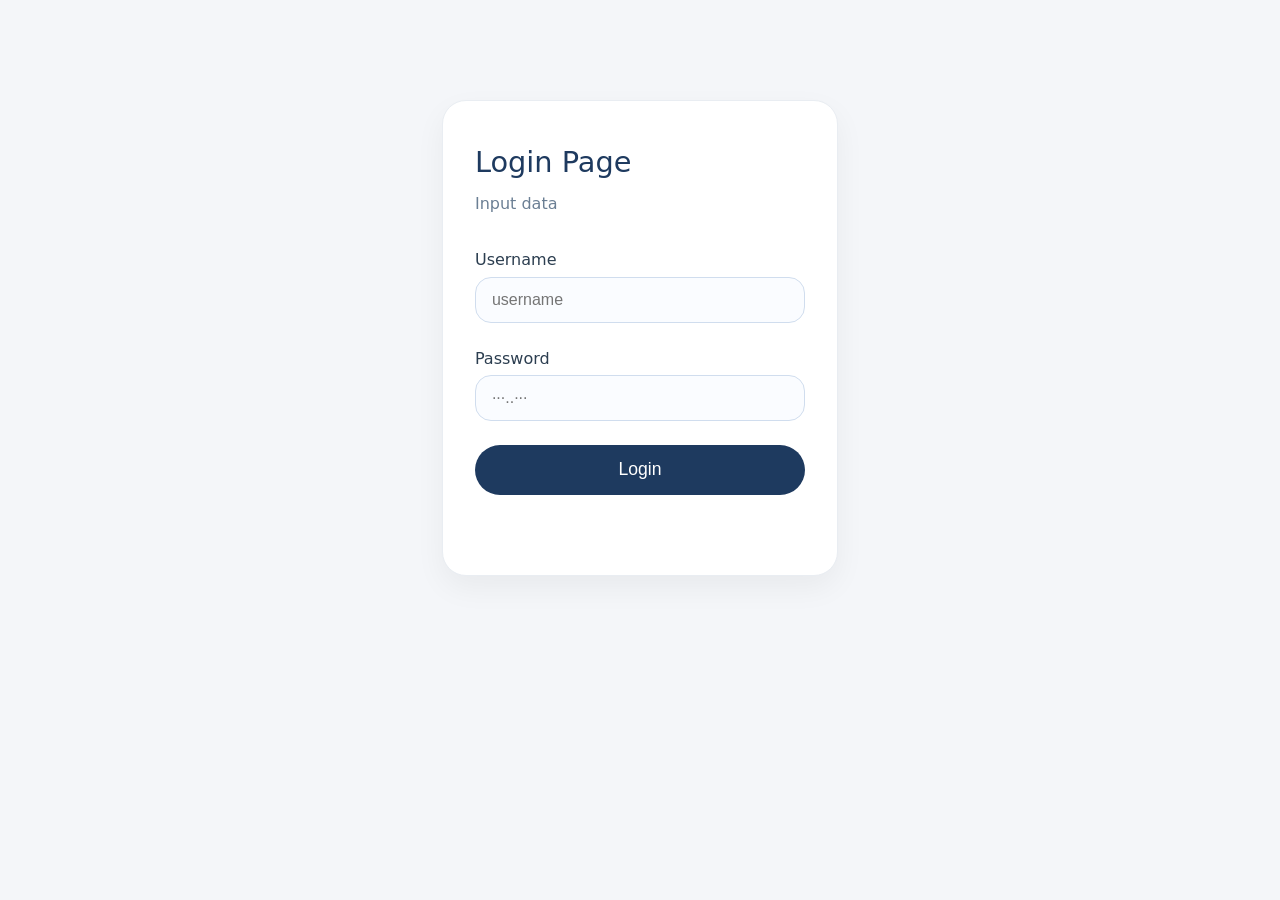
<file: index.html>
<!DOCTYPE html>
<html lang="zh">
<head>
    <meta charset="UTF-8">
    <meta name="viewport" content="width=device-width, initial-scale=1.0">
    <title>Testing</title>
    <script src="account.js"></script>
    <script>
      if(!logged_on()){
        window.location.replace("./login.html");
      }
    </script>
    <link rel="stylesheet" href="./styles.css">
</head>
<body>
    <header class="main-header">
        <div class="header-logo">Testing</div>
        <nav class="header-nav">
            <a href="./index.html">Feature 1</a>
            <a href="./page1.html">Feature 2</a>
            <a href="./page2.html">Feature 3</a>
            <a href="#"></a>
        </nav>
        <div class="clock">
            <span class="clock-time"></span>
        </div>
        <div class="header-tool" style="display: flex; gap: 1rem; align-items: center;">
            <a href="./profile/index.html" style="color:#1e3a5f; text-decoration: none;"><span id="currentUserDisplay"></span></a>
            <a href="#" id="logoutBtn" style="color:#ff4e4e; text-decoration: none;">Logout</a>
        </div>
    </header>

    <div class="home-layout">
        <!-- 左侧边栏保持不变 -->
        <aside class="sidebar-left">
            <div class="sidebar-section">
                <div class="sidebar-title">User Interface</div>
                <ul class="sidebar-pages">
                    <li><a href="./oj/index.html" class="page-link">Questions</a></li>
                    <li><a href="./games/index.html" class="page-link" id="gamesLink">Games</a></li>
                    <li><a href="./new_oj/index.html" class="page-link">New Online Judge!</a></li>
                    <li><a href="./recite/index.html" class="page-link">Recite Book Content</a></li>
                    <li><a href="#" class="page-link">N/A</a></li>
                </ul>
            </div>
            <div class="sidebar-section">
                <div class="sidebar-title">Developer</div>
                <ul class="sidebar-pages">
                    <li><a href="./dev/create/index.html" class="page-link">Database Creator</a></li>
                    <li><a href="./dev/paper/index.html" class="page-link">Paper Maker</a></li>
                    <li><a href="./dev/terminal/index.html" class="page-link">Question bank terminal</a></li>
                </ul>
            </div>
        </aside>

        <!-- 中央主内容区域（动态更新） -->
        <main class="main-content" id="mainContent">
            <!-- 默认占位内容，将被动态替换 -->
            <div class="content-card">
                <h2>N/A</h2>
                <p>...</p>
                <p>...</p>
            </div>
            <div class="content-card">
                <h3>...</h3>
                <div class="placeholder-list">
                    <span>...</span>
                    <span>...</span>
                    <span>...</span>
                    <span>...</span>
                </div>
            </div>
        </main>

        <!-- 右侧边栏不变 -->
        <aside class="sidebar-right">
            <div class="table-header">
                <h3>Stat</h3>
            </div>
            <table class="data-table">
                <thead>
                    <tr><th>Type</th><th>Data</th></tr>
                </thead>
                <tbody>
                    <tr><td>Total Questions:</td><td id="totalQuestionsCount">0</td></tr>
                    <tr><td>Version:</td><td>0.0</td></tr>
                    <tr><td>Contributers:</td><td>Chris Li</td></tr>
                    <tr><td>...</td><td>...</td></tr>
                    <tr><td>...</td><td>...</td></tr>
                </tbody>
            </table>
            <div class="table-footer">
                <span>文字</span>
                <span>文字</span>
            </div>
        </aside>
    </div>

    <footer class="main-footer">
        <span>,,,</span> · <span>...</span> · <span></span>
    </footer>

    <script src="script.js"></script>
</body>
</html>
</file>
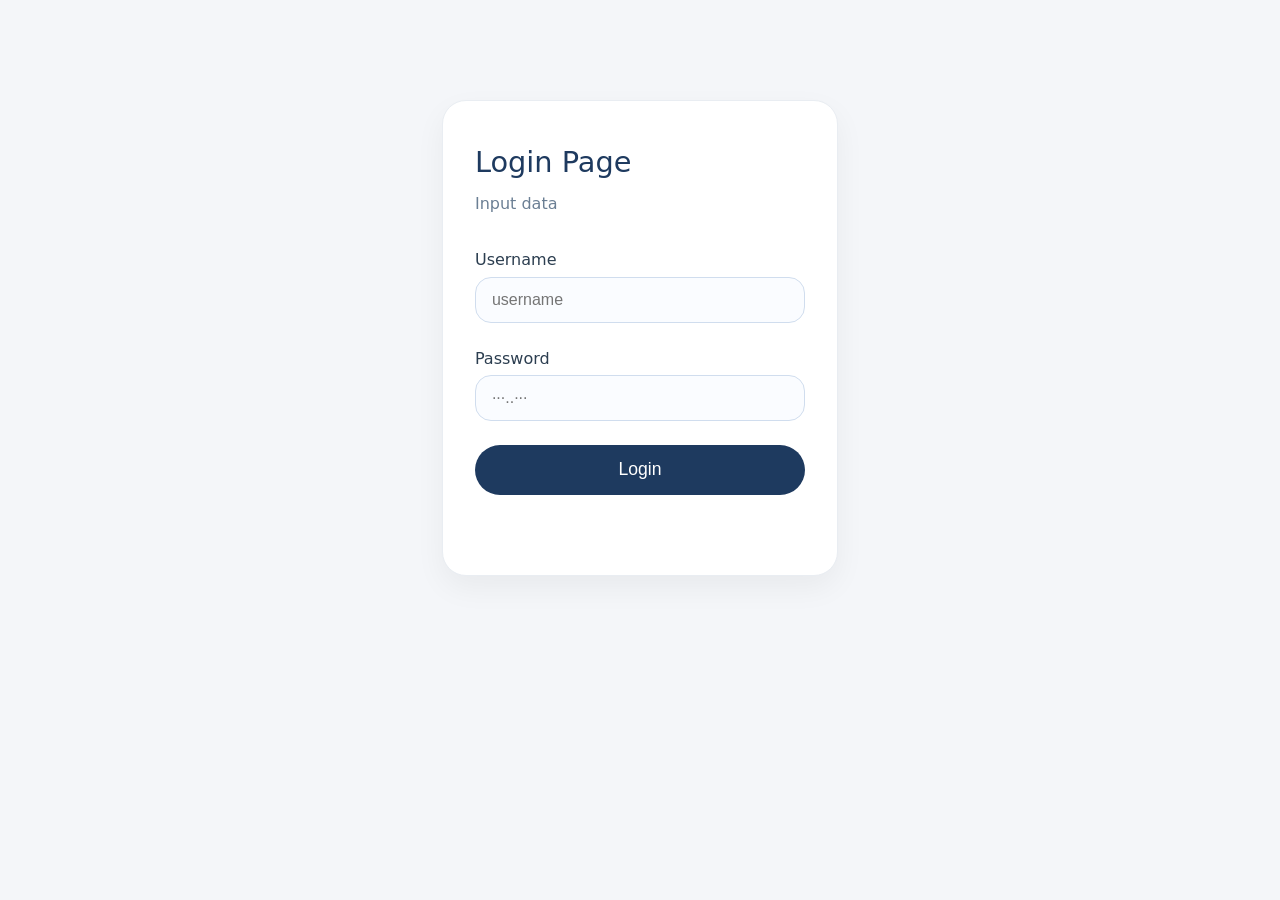
<file: recite/index.html>
<!DOCTYPE html>
<html lang="zh">
<head>
    <meta charset="UTF-8">
    <meta name="viewport" content="width=device-width, initial-scale=1.0">
    <title>Recite Mode</title>
    <link rel="stylesheet" href="styles.css">
    <link rel="stylesheet" href="../styles.css">
    <script src="../account.js"></script>
    <script>
      if(!logged_on()){
        window.location.replace("../login.html");
      }
    </script>
</head>
<body>
    <!-- Header from main index.html -->
    <header class="main-header">
        <div class="header-logo"><a href="../index.html" style="text-decoration: none; color: inherit;">Testing</a></div>
        <nav class="header-nav">
            <a href="../index.html">Feature 1</a>
            <a href="../page1.html">Feature 2</a>
            <a href="../page2.html">Feature 3</a>
            <a href="#"></a>
        </nav>
        <div class="clock">
            <span class="clock-time"></span>
        </div>
        <div class="header-tool" style="display: flex; gap: 1rem; align-items: center;">
            <a href="../profile/index.html" style="color:#1e3a5f; text-decoration: none;"><span id="currentUserDisplay"></span></a>
            <a href="#" id="logoutBtn" style="color:#ff4e4e; text-decoration: none;">Logout</a>
        </div>
    </header>

    <!-- Main Container -->
    <div class="recite-container">
        <!-- Left Sidebar (Filters) -->
        <aside class="recite-sidebar">
            <div class="sidebar-title">Filter</div>
            
            <div class="filter-group">
                <label>Subject</label>
                <select id="subjectFilter">
                    <option value="all">All Subjects</option>
                </select>
            </div>

            <div class="filter-group">
                <label>Topic</label>
                <select id="topicFilter" disabled>
                    <option value="all">All Topics</option>
                </select>
            </div>

            <div class="filter-group">
                <label>Source</label>
                <select id="sourceFilter" disabled>
                    <option value="all">All Sources</option>
                </select>
            </div>

            <div class="button-group">
                <button id="startBtn" class="btn btn-primary" disabled>Start Reciting</button>
                <button id="resetBtn" class="btn btn-secondary">Reset All</button>
            </div>

            <div class="stats-panel">
                <h3>Statistics</h3>
                <div class="stat-item">
                    <span>Total Available:</span>
                    <span id="totalCount">0</span>
                </div>
            </div>
        </aside>

        <!-- Main Content Area -->
        <main class="recite-main">
            <div class="recite-header">
                <h1>Recite Mode</h1>
                <p id="currentParagraphMeta"></p>
            </div>

            <!-- List View (Before starting) -->
            <div id="listView" class="view">
                <div class="paragraph-list">
                    <div id="paragraphListContainer"></div>
                </div>
            </div>

            <!-- Recite View (During reciting) -->
            <div id="reciteView" class="view hidden">
                <div class="recite-progress">
                    <span id="progressText">Progress: 0/0</span>
                    <button id="backBtn" class="btn btn-small">Back to List</button>
                </div>
                
                <div class="paragraph-display" id="paragraphDisplay">
                    <div id="paragraphContent" class="paragraph-text"></div>
                </div>

                <div id="inputArea" class="input-area"></div>

                <!-- Results View -->
                <div id="resultsView" class="results-container hidden">
                    <h2>Recitation Complete!</h2>
                    <div class="accuracy-display">
                        <div class="accuracy-score" id="accuracyScore"></div>
                        <div class="accuracy-details" id="accuracyDetails"></div>
                    </div>
                    <div class="button-group">
                        <button id="startAgainBtn" class="btn btn-primary">Recite Again</button>
                        <button id="backToListBtn" class="btn btn-secondary">Back to List</button>
                    </div>
                </div>
            </div>
        </main>
    </div>

    <script src="database.js"></script>
    <script src="script.js"></script>
</body>
</html>
</file>
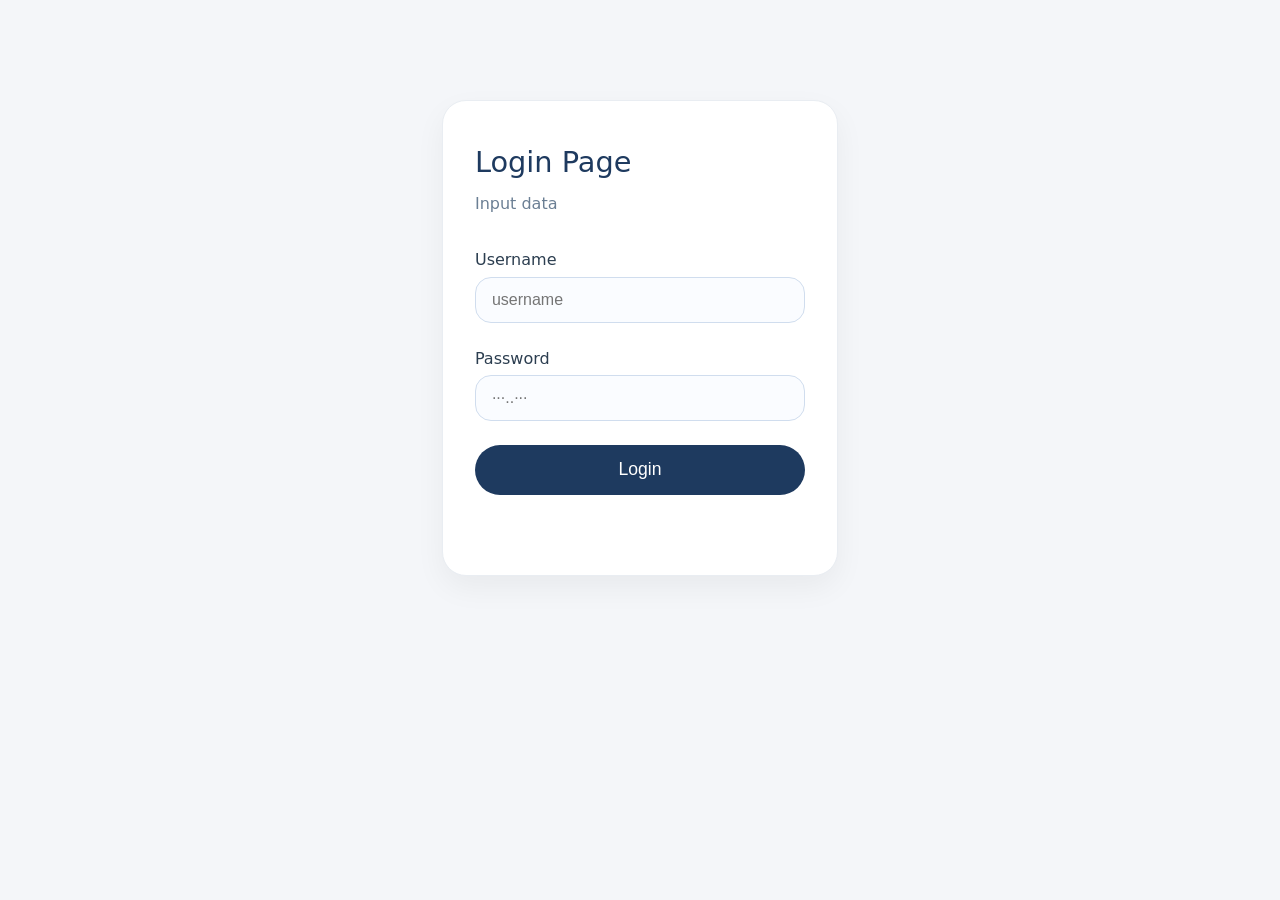
<file: dev/create/index.html>
<!DOCTYPE html>
<html lang="zh">
<head>
    <meta charset="UTF-8">
    <meta name="viewport" content="width=device-width, initial-scale=1.0">
    <title>批量导入 · Testing</title>
    <link rel="stylesheet" href="../../styles.css">
    <script src="../../account.js"></script>
    <script src="../../questions.js"></script>
    <script>
        if (!logged_on()) window.location.replace('../../login.html');
    </script>
    <style>
        .bulk-textarea {
            width: 100%;
            min-height: 300px;
            padding: 1rem;
            font-family: monospace;
            border: 1px solid #d0ddee;
            border-radius: 16px;
            background: #fafcff;
            resize: vertical;
        }
        .preview-box {
            background: #f0f4fa;
            padding: 1.5rem;
            border-radius: 16px;
            margin: 1.5rem 0;
        }
        .example-code {
            background: #1e2b3c;
            color: #e6e6e6;
            padding: 1rem;
            border-radius: 12px;
            font-family: monospace;
            white-space: pre-wrap;
        }
    </style>
</head>
<body>
    <header class="main-header">
        <div class="header-logo">Testing</div>
        <nav class="header-nav">
            <a href="../../index.html">主页</a>
            <a href="../../oj/index.html">题库</a>
            <a href="./index.html">批量导入</a>
        </nav>
        <div class="clock"><span class="clock-time"></span></div>
        <div class="header-tool" style="display: flex; gap: 1rem;">
            <span id="currentUserDisplay"></span>
            <a href="#" id="logoutBtn" style="color:#1e3a5f;">登出</a>
        </div>
    </header>

    <div class="subpage-container">
        <div class="subpage-card" style="max-width: 900px;">
            <h1>📤 批量导入题目</h1>
            <p>每道题使用 <code>\\</code> 包裹，内部用 <code>~</code> 分隔字段。</p>
            
            <div class="preview-box">
                <strong>格式示例：</strong>
                <div class="example-code">
\\<br>
&lt;p&gt;1 + 1 = ?&lt;/p&gt;<br>
~["1","2","3","4"]<br>
~B<br>
~&lt;p&gt;1+1=2，故选 B。&lt;/p&gt;<br>
\\
                </div>
                <p style="margin-top:0.8rem;"><small>说明：字段顺序为 题目描述(HTML) ~ 选项(JSON数组，无选项写null) ~ 答案(A/B/C) ~ 解析(HTML)</small></p>
            </div>

            <form id="bulkForm">
                <label>选择目标科目 & 单元</label>
                <div style="display: flex; gap: 1rem; margin-bottom: 1.5rem;">
                    <select id="bulkSubject" style="flex:1; padding:0.8rem; border-radius:30px; border:1px solid #d0ddee;"></select>
                    <select id="bulkTopic" style="flex:1; padding:0.8rem; border-radius:30px; border:1px solid #d0ddee;"></select>
                </div>

                <label>粘贴题目数据</label>
                <textarea id="bulkInput" class="bulk-textarea" placeholder="\\ ... \\"></textarea>

                <button type="submit" class="login-btn" style="margin-top:2rem;">导入题目</button>
            </form>

            <div id="importResult" style="margin-top:1.5rem;"></div>
            <hr style="margin:2rem 0;">
            <a href="../../oj/index.html" class="page-link">← 返回题库浏览</a>
        </div>
    </div>

    <script src="../../script.js"></script>
    <script>
        // 用户信息
        document.getElementById('currentUserDisplay').textContent = get_cur_user() || '未知';
        document.getElementById('logoutBtn').addEventListener('click', (e) => {
            e.preventDefault();
            logout();
            window.location.href = '../../login.html';
        });

        // 填充科目下拉
        const subSelect = document.getElementById('bulkSubject');
        const topSelect = document.getElementById('bulkTopic');
        
        subjects.forEach(s => {
            const opt = document.createElement('option');
            opt.value = s.id;
            opt.textContent = s.name;
            subSelect.appendChild(opt);
        });

        function updateBulkTopics() {
            const subId = subSelect.value;
            topSelect.innerHTML = '';
            getTopicsBySubjectId(subId).forEach(t => {
                const opt = document.createElement('option');
                opt.value = t.id;
                opt.textContent = t.name;
                topSelect.appendChild(opt);
            });
        }
        subSelect.addEventListener('change', updateBulkTopics);
        updateBulkTopics(); // 初始化

        // 表单提交
        document.getElementById('bulkForm').addEventListener('submit', (e) => {
            e.preventDefault();
            const subjectId = subSelect.value;
            const topicId = topSelect.value;
            const rawText = document.getElementById('bulkInput').value;
            
            const parsed = parseBulkInput(rawText);
            if (parsed.length === 0) {
                document.getElementById('importResult').innerHTML = '<p style="color:#c0392b;">未解析到任何有效题目，请检查格式。</p>';
                return;
            }
            
            const count = addBulkQuestions(subjectId, topicId, parsed);
            document.getElementById('importResult').innerHTML = `<p style="color:#1e7a5f;">✅ 成功导入 ${count} 道题目！</p>`;
            document.getElementById('bulkInput').value = '';
        });
    </script>
</body>
</html>
</file>
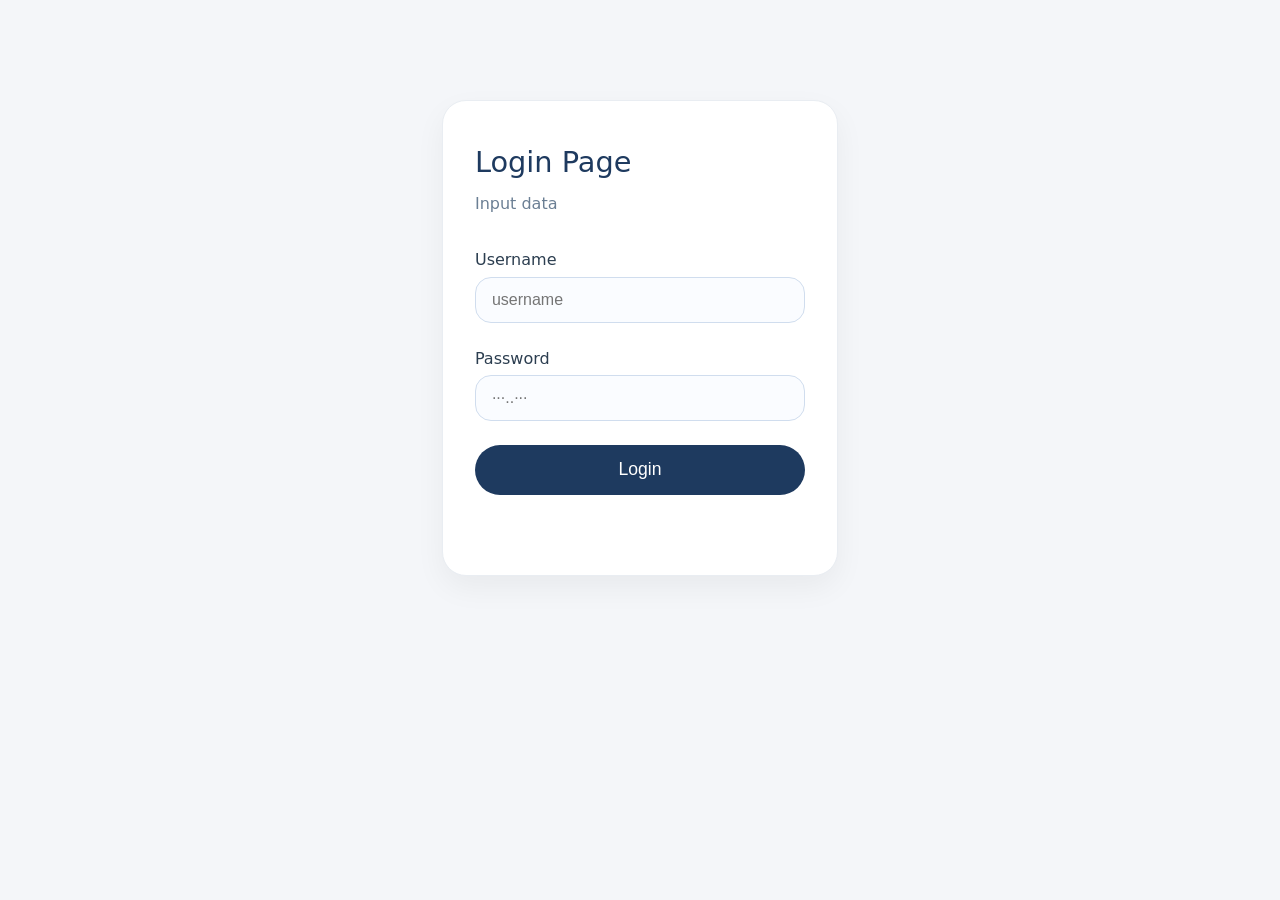
<file: dev/terminal/index.html>
<!DOCTYPE html>
<html lang="zh">
<head>
    <meta charset="UTF-8">
    <meta name="viewport" content="width=device-width, initial-scale=1.0">
    <title>题目管理 · Testing</title>
    <link rel="stylesheet" href="../../styles.css">
    <link rel="stylesheet" href="styles.css">
    <script src="../../account.js"></script>
    <script>
        if (typeof logged_on === 'function' && !logged_on()) {
            window.location.replace('../../login.html');
        }
    </script>
</head>
<body>
    <header class="main-header">
        <div class="header-logo"><a href="../../index.html">Testing</a></div>
        <nav class="header-nav">
            <a href="../index.html">Feature 1</a>
            <a href="../page1.html">Feature 2</a>
            <a href="../page2.html">Feature 3</a>
            <a href="#"></a>
        </nav>
        <div class="clock">
            <span class="clock-time"></span>
        </div>
        <div class="header-tool">
            <span id="currentUserDisplay"></span>
            <a href="#" id="logoutBtn">登出</a>
        </div>
    </header>

    <div class="manage-container">
        <div class="manage-header">
            <h1>📚 题目管理</h1>
            <div class="manage-actions">
                <button id="addQuestionBtn" class="btn-primary">+ 添加题目</button>
                <button id="toggleModeBtn" class="btn-secondary">切换到简洁模式</button>
                <button id="saveToLocalBtn" class="btn-secondary">💾 保存到本地</button>
            </div>
        </div>

        <!-- 卡片列表容器 -->
        <div id="questionsList" class="questions-list"></div>
    </div>

    <!-- 添加/编辑题目的模态框 -->
    <div id="questionModal" class="modal hidden">
        <div class="modal-content">
            <div class="modal-header">
                <h3 id="modalTitle">添加题目</h3>
                <button class="close-modal">&times;</button>
            </div>
            <form id="questionForm">
                <div class="form-group">
                    <label>题型 *</label>
                    <select id="type" required>
                        <option value="mc">Multiple Choice (MC)</option>
                        <option value="lq">Long Question (LQ)</option>
                    </select>
                </div>
                <div class="form-group">
                    <label>科目 *</label>
                    <input type="text" id="subject" required>
                </div>
                <div class="form-group">
                    <label>主题 *</label>
                    <input type="text" id="topic" required>
                </div>
                <div class="form-group">
                    <label>来源 *</label>
                    <input type="text" id="source" required>
                </div>
                <div class="form-group">
                    <label>分值 *</label>
                    <input type="number" id="point" min="1" required>
                </div>
                <div class="form-group">
                    <label>题目内容 *</label>
                    <textarea id="statement" rows="4" required></textarea>
                </div>
                <div id="mcFields" class="mc-fields">
                    <div class="form-group">
                        <label>选项（每行一个）</label>
                        <textarea id="choice" rows="4" placeholder="选项A内容&#10;选项B内容&#10;选项C内容&#10;选项D内容"></textarea>
                    </div>
                    <div class="form-group">
                        <label>正确答案字母（A/B/C/D）</label>
                        <input type="text" id="letter" maxlength="1" style="width: 80px;">
                    </div>
                </div>
                <div class="form-group">
                    <label>答案解释 *</label>
                    <textarea id="ans" rows="3" required></textarea>
                </div>
                <div class="form-actions">
                    <button type="button" id="cancelModalBtn" class="btn-secondary">取消</button>
                    <button type="submit" class="btn-primary">确定</button>
                </div>
            </form>
        </div>
    </div>

    <script src="../../new_oj/database.js"></script>
    <script src="script.js"></script>
    <script>
        // 时钟与用户显示（复用）
        function updateClock() {
            const now = new Date();
            const hours = String(now.getHours()).padStart(2, '0');
            const minutes = String(now.getMinutes()).padStart(2, '0');
            const seconds = String(now.getSeconds()).padStart(2, '0');
            const clockSpan = document.querySelector('.clock-time');
            if (clockSpan) clockSpan.textContent = `${hours}:${minutes}:${seconds}`;
        }
        updateClock();
        setInterval(updateClock, 1000);

        function displayCurrentUser() {
            let username = null;
            if (typeof get_cur_user === 'function') username = get_cur_user();
            else if (typeof getCurrentUser === 'function') username = getCurrentUser();
            else username = localStorage.getItem('currentUser');
            const userSpan = document.getElementById('currentUserDisplay');
            if (userSpan) userSpan.textContent = username || '访客';
        }
        displayCurrentUser();

        const logoutBtn = document.getElementById('logoutBtn');
        if (logoutBtn) {
            logoutBtn.addEventListener('click', (e) => {
                e.preventDefault();
                if (typeof logout === 'function') logout();
                window.location.href = '../login.html';
            });
        }
    </script>
</body>
</html>
</file>
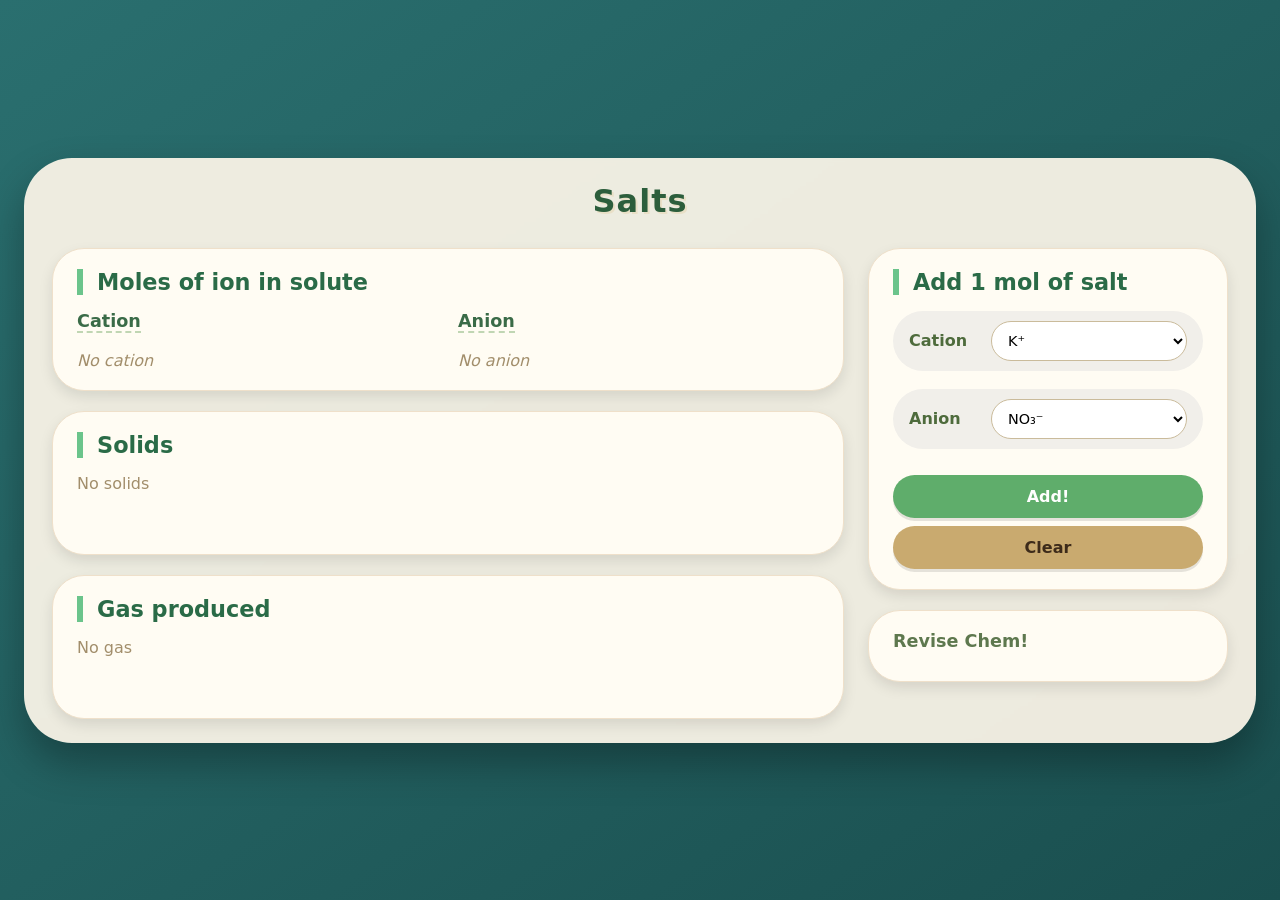
<file: games/chem/index.html>
<!DOCTYPE html>
<html lang="zh-CN">
<head>
    <meta charset="UTF-8">
    <meta name="viewport" content="width=device-width, initial-scale=1.0, user-scalable=no">
    <title>Chem-salts and neutralization</title>
    <link rel="stylesheet" href="styles.css">
</head>
<body>
    <div class="lab-container">
        <header>
            <h1>Salts</h1>
        </header>

        <div class="main-panel">
            <div class="reactor">
                <div class="card">
                    <h3>Moles of ion in solute</h3>
                    <div class="ion-grid">
                        <div class="ion-group">
                            <h4>Cation</h4>
                            <div id="cationsList" class="ion-list"></div>
                        </div>
                        <div class="ion-group">
                            <h4>Anion</h4>
                            <div id="anionsList" class="ion-list"></div>
                        </div>
                    </div>
                </div>

                <div class="card">
                    <h3>Solids</h3>
                    <div id="solidsList" class="precipitate-list"></div>
                </div>

                <div class="card">
                    <h3>Gas produced</h3>
                    <div id="gasesList" class="gas-list"></div>
                </div>
            </div>

            <div class="console">
                <div class="card">
                    <h3>Add 1 mol of salt</h3>
                    <div class="salt-selector">
                        <label>Cation</label>
                        <select id="cationSelect"></select>
                    </div>
                    <div class="salt-selector">
                        <label>Anion</label>
                        <select id="anionSelect"></select>
                    </div>
                    <button id="addSaltBtn" class="btn-add">Add!</button>
                    <button id="resetBtn" class="btn-reset">Clear</button>
                </div>

                <div class="card info">
                    <h4>Revise Chem!</h4>
                    
                </div>
            </div>
        </div>
    </div>

    <script src="script.js"></script>
</body>
</html>
</file>
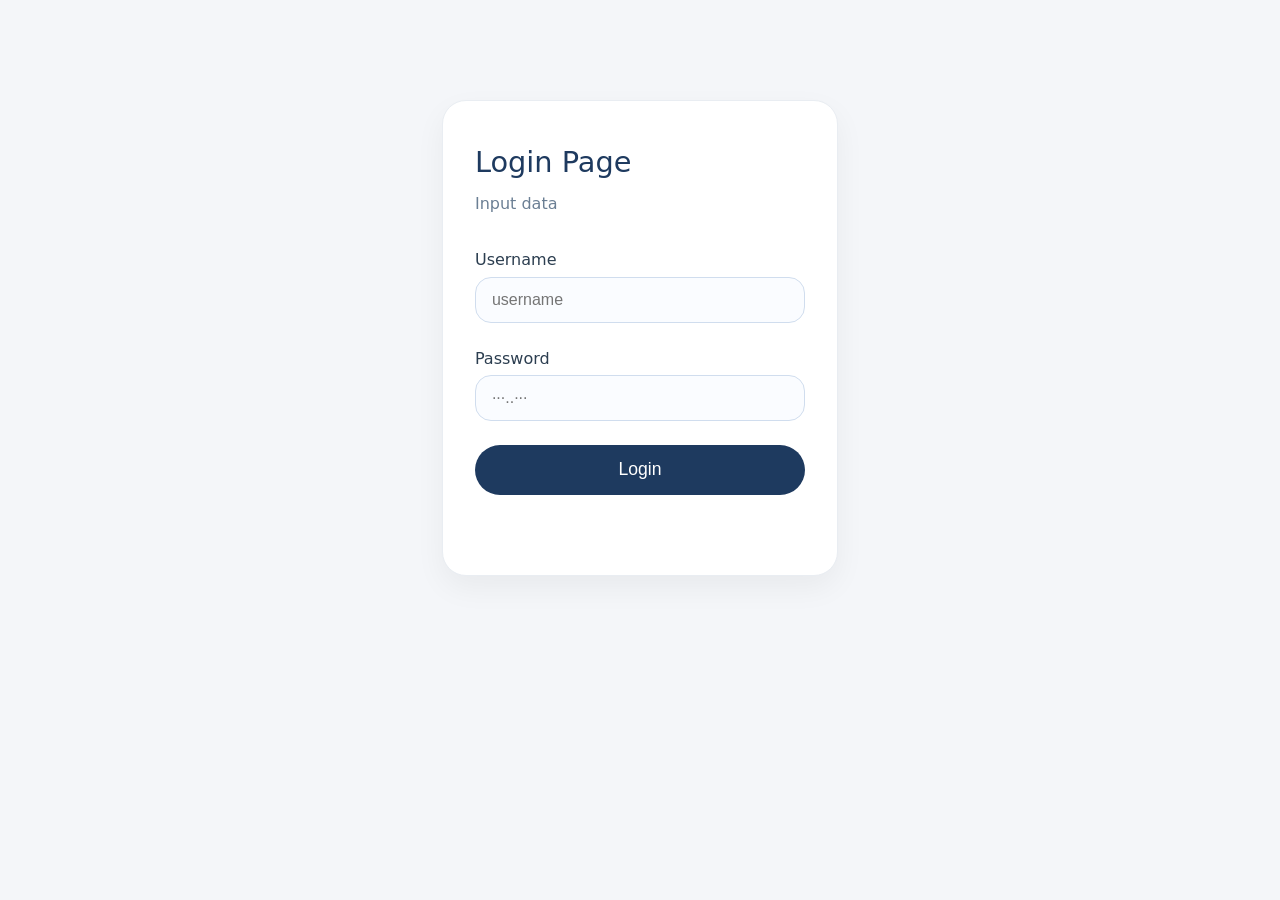
<file: login.html>
<!DOCTYPE html>
<html lang="zh">
<head>
    <meta charset="UTF-8">
    <meta name="viewport" content="width=device-width, initial-scale=1.0">
    <title>Login · Testing</title>
    <link rel="stylesheet" href="./styles.css">
    <style>
        /* 登录页专用样式 */
        .login-container {
            max-width: 400px;
            margin: 100px auto;
            background: white;
            padding: 2.5rem 2rem;
            border-radius: 24px;
            box-shadow: 0 12px 30px rgba(0,0,0,0.05);
            border: 1px solid #e9edf2;
        }
        .login-title {
            font-size: 1.8rem;
            font-weight: 500;
            color: #1e3a5f;
            margin-bottom: 0.5rem;
        }
        .login-sub {
            color: #6b7f94;
            margin-bottom: 2rem;
        }
        .login-form label {
            display: block;
            font-weight: 500;
            color: #2c3e50;
            margin-bottom: 0.3rem;
        }
        .login-form input {
            width: 100%;
            padding: 0.8rem 1rem;
            border: 1px solid #d0ddee;
            border-radius: 16px;
            font-size: 1rem;
            margin-bottom: 1.5rem;
            background: #fafcff;
            transition: border 0.15s;
        }
        .login-form input:focus {
            outline: none;
            border-color: #1e3a5f;
            background: white;
        }
        .login-btn {
            background: #1e3a5f;
            color: white;
            border: none;
            padding: 0.9rem 1.5rem;
            width: 100%;
            border-radius: 40px;
            font-size: 1.1rem;
            font-weight: 500;
            cursor: pointer;
            transition: background 0.2s;
        }
        .login-btn:hover {
            background: #112b44;
        }
        .error-message {
            color: #c0392b;
            margin-top: 1rem;
            text-align: center;
            font-size: 0.9rem;
            min-height: 24px;
        }
        .demo-hint {
            margin-top: 1.8rem;
            background: #f0f4fa;
            padding: 1rem;
            border-radius: 16px;
            font-size: 0.85rem;
            color: #3a5c7c;
        }
        .demo-hint code {
            background: #d9e2ef;
            padding: 0.2rem 0.5rem;
            border-radius: 12px;
        }
    </style>
</head>
<body>
    <div class="login-container">
        <div class="login-title">Login Page</div>
        <div class="login-sub">Input data</div>

        <form class="login-form" id="loginForm">
            <label for="username">Username</label>
            <input type="text" id="username" name="username" placeholder="username" autocomplete="off" required>

            <label for="password">Password</label>
            <input type="password" id="password" name="password" placeholder="···..···" required>

            <button type="submit" class="login-btn">Login</button>
        </form>

        <div id="loginError" class="error-message"></div>

    </div>

    <script src="account.js"></script>
    <script>
        const form = document.getElementById('loginForm');
        const errorDiv = document.getElementById('loginError');

        form.addEventListener('submit', function(e) {
            e.preventDefault();
            const username = document.getElementById('username').value.trim();
            const password = document.getElementById('password').value;

            if (!username || !password) {
                errorDiv.textContent = '用户名和密码不能为空';
                return;
            }

            if (validateCredentials(username, password)) {
                setLoginStatus(username);
                window.location.href = './index.html';
            } else {
                errorDiv.textContent = '用户名或密码错误';
            }
        });
    </script>
</body>
</html>
</file>
<file: styles.css>
/* style.css —— 与 HTML 完全分离 */
* {
    margin: 0;
    padding: 0;
    box-sizing: border-box;
}

body {
    font-family: system-ui, 'Segoe UI', Roboto, sans-serif;
    background-color: #f4f6f9;
    color: #1e1f22;
    line-height: 1.5;
    min-height: 100vh;
    display: flex;
    flex-direction: column;
}

/* ---------- 统一 header (所有子页面共用) ---------- */
.main-header {
    display: flex;
    align-items: center;
    justify-content: space-between;
    background-color: #ffffff;
    padding: 0.75rem 2rem;
    box-shadow: 0 4px 10px rgba(0, 0, 0, 0.02);
    border-bottom: 1px solid #e9ebf0;
    flex-wrap: wrap;
}

.header-logo {
    font-weight: 600;
    font-size: 1.5rem;
    letter-spacing: 1px;
    color: #1e3a5f;
    background: #eef2f7;
    padding: 0.2rem 1rem;
    border-radius: 30px;
}

.header-nav {
    display: flex;
    gap: 2rem;
}

.header-nav a {
    text-decoration: none;
    color: #2c3e50;
    font-weight: 500;
    padding: 0.4rem 0.2rem;
    border-bottom: 2px solid transparent;
    transition: border-color 0.2s;
}

.header-nav a:hover {
    border-bottom-color: #7f8c8d;
}

.header-tool {
    background: #eef2f7;
    padding: 0.3rem 1rem;
    /* border-radius: 20px; */
    font-size:1.5rem;
    color: #1e3a5f;
}

/* ---------- 主页三栏布局 (仅主页使用) ---------- */
.home-layout {
    display: grid;
    grid-template-columns: 260px 1fr 300px;
    gap: 1.5rem;
    padding: 1.8rem 2rem;
    flex: 1;
}

/* ----- 左侧边栏 (分页/导航) ----- */
.sidebar-left {
    background-color: #ffffff;
    border-radius: 18px;
    padding: 1.5rem 1rem;
    box-shadow: 0 6px 14px rgba(0, 0, 0, 0.02);
    border: 1px solid #eef0f3;
    height: fit-content;
}

.sidebar-section {
    margin-bottom: 2rem;
}

.sidebar-title {
    font-weight: 600;
    text-transform: uppercase;
    letter-spacing: 0.5px;
    font-size: 0.8rem;
    color: #5e6f8c;
    margin-bottom: 1rem;
    padding-left: 0.5rem;
}

.sidebar-pages {
    list-style: none;
    display: flex;
    flex-direction: column;
    gap: 0.5rem;
}

.sidebar-pages .page-link {
    display: block;
    padding: 0.7rem 1rem;
    background-color: #f8fafd;
    border-radius: 14px;
    text-decoration: none;
    color: #1e2b3c;
    font-weight: 500;
    border: 1px solid transparent;
    transition: all 0.15s;
    text-align: center;
    box-shadow: 0 1px 3px rgba(0,0,0,0.02);
}

.sidebar-pages .page-link:hover {
    background-color: #e6edf6;
    border-color: #bdd3e8;
}

.sidebar-pages .page-link.active {
    background-color: #1e3a5f;
    color: white;
    border-color: #1e3a5f;
    box-shadow: 0 6px 10px rgba(28, 60, 94, 0.1);
}

/* ----- 中央主内容 (占位) ----- */
.main-content {
    display: flex;
    flex-direction: column;
    gap: 1.5rem;
}

.content-card {
    background: #ffffff;
    border-radius: 18px;
    padding: 1.8rem 2rem;
    box-shadow: 0 6px 14px rgba(0, 0, 0, 0.02);
    border: 1px solid #eef0f3;
}

.content-card h2,
.content-card h3 {
    margin-bottom: 1rem;
    font-weight: 500;
    color: #1e3a5f;
}

.content-card p {
    color: #3a4c62;
    margin-bottom: 0.8rem;
}

.placeholder-list {
    display: flex;
    flex-wrap: wrap;
    gap: 0.8rem;
    margin-top: 1rem;
}

.placeholder-list span {
    background: #eef2f7;
    padding: 0.4rem 1.2rem;
    border-radius: 30px;
    font-size: 0.9rem;
    color: #1e2b3c;
}

/* ----- 右侧边栏 (表格数据) ----- */
.sidebar-right {
    background: #ffffff;
    border-radius: 18px;
    padding: 1.5rem 1.2rem;
    box-shadow: 0 6px 14px rgba(0, 0, 0, 0.02);
    border: 1px solid #eef0f3;
    height: fit-content;
}

.table-header {
    display: flex;
    justify-content: space-between;
    align-items: baseline;
    margin-bottom: 1.2rem;
    padding: 0 0.2rem;
}

.table-header h3 {
    font-weight: 600;
    font-size: 1.2rem;
    color: #1e3a5f;
}

.table-header span {
    font-size: 0.8rem;
    color: #6b7f94;
    background: #f0f4fa;
    padding: 0.2rem 0.8rem;
    border-radius: 30px;
}

.data-table {
    width: 100%;
    border-collapse: collapse;
    font-size: 0.9rem;
    margin-bottom: 1.2rem;
}

.data-table th {
    text-align: left;
    padding: 0.7rem 0.5rem 0.5rem 0.5rem;
    border-bottom: 2px solid #dce3ec;
    color: #3e5770;
    font-weight: 600;
    font-size: 0.75rem;
    text-transform: uppercase;
    letter-spacing: 0.3px;
}

.data-table td {
    padding: 0.7rem 0.5rem;
    border-bottom: 1px solid #eaecf0;
    color: #1f2c3a;
}

.data-table tbody tr:hover {
    background-color: #fafcff;
}

.table-footer {
    display: flex;
    justify-content: space-between;
    padding: 0.3rem 0.2rem;
    font-size: 0.8rem;
    color: #5e7892;
    border-top: 1px dashed #cbd5e1;
    padding-top: 1rem;
}

/* ---------- 页脚 ---------- */
.main-footer {
    text-align: center;
    padding: 1.2rem 2rem;
    background-color: #ffffff;
    border-top: 1px solid #e6eaf0;
    color: #4e6580;
    font-size: 0.85rem;
    margin-top: 0.5rem;
}

/* ---------- 子页面通用样式 (保留header一致，内容简练) ---------- */
.subpage-container {
    padding: 2.5rem 2rem;
    flex: 1;
    background-color: #f4f6f9;
}

.subpage-card {
    max-width: 900px;
    margin: 0 auto;
    background: white;
    border-radius: 22px;
    padding: 2.5rem;
    box-shadow: 0 12px 24px -8px rgba(0, 20, 40, 0.06);
    border: 1px solid #e9edf2;
}

.subpage-card h1,
.subpage-card h2,
.subpage-card p {
    color: #1e2b3c;
}

.subpage-card h1 {
    margin-bottom: 1.2rem;
    font-weight: 500;
}

.subpage-card p {
    margin-bottom: 1rem;
}
.clock {
    background: #eef2f7;
    padding: 0.3rem 1rem;
    /* border-radius: 20px; */
    font-size: 2rem;
    color: #355681;
}
.clock-time{
  text-align: center;
  text-size-adjust: 100%;
}
/* 过滤栏 & 卡片补充 */
.filter-bar {
    position: sticky;
    top: 0;
    z-index: 50;
    background: rgba(255,255,255,0.92);
    backdrop-filter: blur(8px);
    padding: 1rem 2rem;
    border-bottom: 1px solid #e9ebf0;
    display: flex;
    gap: 2rem;
    align-items: center;
    flex-wrap: wrap;
}
.question-card {
    background: #ffffff;
    border-radius: 18px;
    padding: 1.5rem 2rem;
    box-shadow: 0 4px 12px rgba(0, 0, 0, 0.02);
    border: none;
    transition: all 0.15s;
    cursor: pointer;
    border-left: 4px solid transparent;
}
.question-card:hover {
    background: #fafcff;
    border-left-color: #1e3a5f;
    box-shadow: 0 8px 16px rgba(0,0,0,0.04);
}
/* 其他已在页面中内联，可按需整合 */
/* 简单响应式 */
@media (max-width: 900px) {
    .home-layout {
        grid-template-columns: 1fr;
        gap: 1.2rem;
    }
    .main-header {
        padding: 0.75rem 1rem;
    }
    .header-nav {
        gap: 1rem;
        flex-wrap: wrap;
    }
}
</file>
<file: recite/styles.css>
* {
    margin: 0;
    padding: 0;
    box-sizing: border-box;
}

body {
    background: #f0f7ff;
    min-height: 100vh;
    display: flex;
    flex-direction: column;
    color: #1e3a5f;
    font-family: 'Segoe UI', 'Roboto', system-ui, sans-serif;
}

/* Header styling inherited from parent */
.main-header {
    background: white;
    box-shadow: 0 2px 8px rgba(0, 0, 0, 0.1);
    padding: 1rem 2rem;
    display: flex;
    justify-content: space-between;
    align-items: center;
    gap: 2rem;
    flex-wrap: wrap;
    z-index: 1000;
}

/* Main Layout */
.recite-container {
    display: flex;
    flex: 1;
    overflow: hidden;
}

/* Sidebar */
.recite-sidebar {
    width: 280px;
    background: white;
    border-right: 1px solid #dae8f0;
    padding: 2rem 1.5rem;
    overflow-y: auto;
    box-shadow: 1px 0 4px rgba(0, 0, 0, 0.08);
}

.sidebar-title {
    font-size: 1.3rem;
    font-weight: 700;
    color: #1e3a5f;
    margin-bottom: 1.5rem;
    padding-bottom: 1rem;
    border-bottom: 2px solid #2c7da0;
}

.filter-group {
    margin-bottom: 1.5rem;
}

.filter-group label {
    display: block;
    font-size: 0.9rem;
    font-weight: 600;
    color: #2c7da0;
    margin-bottom: 0.5rem;
}

.filter-group select {
    width: 100%;
    padding: 0.6rem 0.8rem;
    border: 1px solid #b8d4e8;
    border-radius: 4px;
    background: white;
    color: #1e3a5f;
    font-size: 0.9rem;
    cursor: pointer;
    transition: border-color 0.3s, box-shadow 0.3s;
}

.filter-group select:hover {
    border-color: #2c7da0;
}

.filter-group select:focus {
    outline: none;
    border-color: #2c7da0;
    box-shadow: 0 0 0 3px rgba(44, 125, 160, 0.1);
}

.filter-group select:disabled {
    background-color: #f0f0f0;
    cursor: not-allowed;
    opacity: 0.6;
}

.button-group {
    display: flex;
    gap: 0.8rem;
    margin: 2rem 0;
    flex-direction: column;
}

.btn {
    padding: 0.7rem 1rem;
    border: none;
    border-radius: 4px;
    font-size: 0.95rem;
    font-weight: 600;
    cursor: pointer;
    transition: all 0.3s;
    text-align: center;
}

.btn-primary {
    background: #2c7da0;
    color: white;
}

.btn-primary:hover:not(:disabled) {
    background: #1e5a7a;
    box-shadow: 0 2px 6px rgba(44, 125, 160, 0.3);
}

.btn-primary:disabled {
    background: #b8d4e8;
    cursor: not-allowed;
}

.btn-secondary {
    background: #e8f0f7;
    color: #2c7da0;
    border: 1px solid #2c7da0;
}

.btn-secondary:hover {
    background: #d4e8f2;
}

.btn-small {
    padding: 0.5rem 1rem;
    font-size: 0.85rem;
}

.stats-panel {
    background: #f0f7ff;
    border-radius: 6px;
    padding: 1.2rem;
    margin-top: 2rem;
}

.stats-panel h3 {
    font-size: 1rem;
    color: #1e3a5f;
    margin-bottom: 0.8rem;
}

.stat-item {
    display: flex;
    justify-content: space-between;
    font-size: 0.9rem;
    margin-bottom: 0.5rem;
}

.stat-item span:first-child {
    color: #555;
}

.stat-item span:last-child {
    font-weight: 600;
    color: #2c7da0;
}

/* Main Content Area */
.recite-main {
    flex: 1;
    display: flex;
    flex-direction: column;
    overflow: hidden;
    background: #f0f7ff;
}

.recite-header {
    background: white;
    padding: 2rem;
    border-bottom: 1px solid #dae8f0;
    box-shadow: 0 2px 4px rgba(0, 0, 0, 0.05);
}

.recite-header h1 {
    font-size: 2rem;
    color: #1e3a5f;
    margin-bottom: 0.5rem;
}

.recite-header p {
    color: #666;
    font-size: 0.95rem;
}

/* Views */
.view {
    flex: 1;
    overflow-y: auto;
    padding: 2rem;
}

.view.hidden {
    display: none;
}

/* List View */
.paragraph-list {
    display: grid;
    gap: 1.5rem;
}

.paragraph-item {
    background: white;
    border-radius: 8px;
    padding: 1.5rem;
    border-left: 4px solid #2c7da0;
    cursor: pointer;
    transition: all 0.3s;
    box-shadow: 0 2px 4px rgba(0, 0, 0, 0.05);
}

.paragraph-item:hover {
    box-shadow: 0 4px 12px rgba(44, 125, 160, 0.2);
    transform: translateY(-2px);
}

.paragraph-item-meta {
    display: flex;
    gap: 1rem;
    margin-bottom: 0.8rem;
    font-size: 0.9rem;
}

.meta-tag {
    background: #e8f0f7;
    color: #2c7da0;
    padding: 0.3rem 0.8rem;
    border-radius: 4px;
    font-weight: 500;
}

.paragraph-preview {
    color: #555;
    font-size: 0.95rem;
    line-height: 1.5;
    white-space: normal;
    overflow: hidden;
    text-overflow: ellipsis;
    display: -webkit-box;
    -webkit-line-clamp: 3;
    -webkit-box-orient: vertical;
}

/* Recite View */
.recite-progress {
    display: flex;
    justify-content: space-between;
    align-items: center;
    margin-bottom: 1.5rem;
    padding: 1rem 0;
    border-bottom: 1px solid #dae8f0;
}

.paragraph-display {
    background: white;
    border-radius: 8px;
    padding: 2rem;
    margin-bottom: 2rem;
    box-shadow: 0 2px 8px rgba(0, 0, 0, 0.05);
    line-height: 1.8;
    font-size: 1.05rem;
    color: #333;
}

.paragraph-display.hidden {
    display: none;
}

.input-area {
    background: white;
    border-radius: 8px;
    padding: 1.5rem;
    box-shadow: 0 2px 8px rgba(0, 0, 0, 0.05);
}

.input-area.hidden {
    display: none;
}

.paragraph-with-inputs {
    word-wrap: break-word;
    white-space: normal;
    overflow-wrap: break-word;
    display: flex;
    flex-wrap: wrap;
    gap: 0.3rem;
    align-items: center;
}

.paragraph-with-inputs span {
    display: inline;
}

.inline-blank-input {
    padding: 0.5rem 0.6rem;
    border: 2px solid #2c7da0;
    border-radius: 4px;
    background: #e8f0f7;
    color: #1e3a5f;
    font-size: 1rem;
    font-weight: 500;
    min-width: 80px;
    max-width: 150px;
    text-align: center;
    cursor: text;
    transition: all 0.3s;
}

.inline-blank-input:focus {
    outline: none;
    border-color: #1e5a7a;
    box-shadow: 0 0 0 3px rgba(44, 125, 160, 0.2);
    background: white;
}

.inline-blank-input.correct {
    border-color: #28a745;
    background: #d4edda;
    color: #155724;
    cursor: default;
}

.inline-blank-input.incorrect {
    border-color: #d9534f;
    background: #f8d7da;
    color: #721c24;
    cursor: default;
}

.inline-blank-input.checked {
    cursor: default;
}

.feedback-area {
    display: flex;
    flex-direction: column;
    gap: 0.8rem;
}

.feedback-item {
    padding: 0.8rem 1rem;
    border-radius: 4px;
    border-left: 4px solid;
    font-size: 0.95rem;
    font-weight: 500;
}

.feedback-item.correct {
    background: #d4edda;
    color: #155724;
    border-left-color: #28a745;
}

.feedback-item.incorrect {
    background: #f8d7da;
    color: #721c24;
    border-left-color: #d9534f;
}

/* Results View */
.results-container {
    background: white;
    border-radius: 8px;
    padding: 3rem 2rem;
    text-align: center;
    box-shadow: 0 4px 12px rgba(0, 0, 0, 0.1);
    margin-top: 2rem;
}

.results-container.hidden {
    display: none;
}

.results-container h2 {
    font-size: 1.8rem;
    color: #1e3a5f;
    margin-bottom: 2rem;
}

.accuracy-display {
    margin: 2rem 0;
}

.accuracy-score {
    font-size: 4rem;
    font-weight: 700;
    background: linear-gradient(135deg, #2c7da0, #1e5a7a);
    -webkit-background-clip: text;
    -webkit-text-fill-color: transparent;
    margin-bottom: 1rem;
}

.accuracy-details {
    font-size: 1rem;
    color: #555;
    margin-bottom: 2rem;
}

.results-container .button-group {
    flex-direction: row;
    justify-content: center;
    margin-top: 2rem;
}

/* Scrollbar */
::-webkit-scrollbar {
    width: 8px;
}

::-webkit-scrollbar-track {
    background: #f0f7ff;
}

::-webkit-scrollbar-thumb {
    background: #b8d4e8;
    border-radius: 4px;
}

::-webkit-scrollbar-thumb:hover {
    background: #2c7da0;
}

/* Responsive */
@media (max-width: 768px) {
    .recite-container {
        flex-direction: column;
    }
    
    .recite-sidebar {
        width: 100%;
        border-right: none;
        border-bottom: 1px solid #dae8f0;
        padding: 1.5rem;
    }
    
    .paragraph-display {
        padding: 1.5rem;
        font-size: 1rem;
    }
}
</file>
<file: dev/terminal/styles.css>
/* manage.css - 题目管理页面专用样式 */
* {
    margin: 0;
    padding: 0;
    box-sizing: border-box;
}

body {
    background: #f0f7ff;
    min-height: 100vh;
    display: flex;
    flex-direction: column;
    /* 平话字体（苹方）优先，兼容其他系统 */
    font-family: "PingFang SC", "苹方", "Microsoft YaHei", "Segoe UI", Roboto, system-ui, sans-serif;
}

.manage-container {
    flex: 1;
    padding: 2rem;
    max-width: 1400px;
    margin: 0 auto;
    width: 100%;
}

.manage-header {
    display: flex;
    justify-content: space-between;
    align-items: center;
    margin-bottom: 2rem;
    flex-wrap: wrap;
    gap: 1rem;
}

.manage-header h1 {
    color: #1e3a5f;
    font-size: 1.8rem;
}

.manage-actions {
    display: flex;
    gap: 1rem;
}

.btn-primary, .btn-secondary {
    padding: 0.6rem 1.2rem;
    border: none;
    border-radius: 0.4rem;
    font-weight: 600;
    cursor: pointer;
    transition: all 0.3s;
}

.btn-primary {
    background: #2c7da0;
    color: white;
}
.btn-primary:hover {
    background: #1f5875;
    transform: translateY(-2px);
}

.btn-secondary {
    background: #eef2f8;
    color: #1e3a5f;
    border: 1px solid #d0dce8;
}
.btn-secondary:hover {
    background: #e2e8f0;
}

/* 卡片列表 */
.questions-list {
    display: flex;
    flex-direction: column;
    gap: 1.5rem;
}

.question-card {
    background: white;
    border-radius: 0.8rem;
    box-shadow: 0 2px 8px rgba(0,0,0,0.1);
    padding: 1.5rem;
    border-left: 6px solid #2c7da0;
    transition: all 0.2s;
}

.question-card.mc {
    border-left-color: #28a745;
}
.question-card.lq {
    border-left-color: #ffc107;
}

.card-header {
    display: flex;
    justify-content: space-between;
    align-items: flex-start;
    margin-bottom: 1rem;
    flex-wrap: wrap;
    gap: 0.5rem;
}

.card-meta {
    display: flex;
    gap: 0.8rem;
    flex-wrap: wrap;
}

.meta-tag {
    background: #eef2f8;
    padding: 0.2rem 0.6rem;
    border-radius: 1rem;
    font-size: 0.75rem;
    font-weight: 600;
    color: #1e3a5f;
}

.card-actions {
    display: flex;
    gap: 0.5rem;
}

.card-actions button {
    background: none;
    border: none;
    font-size: 1.1rem;
    cursor: pointer;
    padding: 0.2rem 0.4rem;
    border-radius: 0.3rem;
    transition: 0.2s;
}
.card-actions button:hover {
    background: #e2e8f0;
}
.edit-btn { color: #2c7da0; }
.delete-btn { color: #dc3545; }
.move-up-btn, .move-down-btn { color: #6c757d; }

.statement {
    font-size: 1.1rem;
    font-weight: 500;
    margin: 0.8rem 0;
    color: #1e3a5f;
}

/* 简洁模式隐藏部分属性 */
.compact-mode .meta-tag:not(.type-tag),
.compact-mode .question-points,
.compact-mode .answer-text,
.compact-mode .answer-label {
    display: none;
}
.compact-mode .options {
    margin-top: 0.5rem;
}
.compact-mode .option-text {
    font-size: 0.9rem;
}

.options {
    margin: 0.8rem 0;
    padding-left: 1rem;
}
.option {
    margin: 0.3rem 0;
}
.answer-preview {
    background: #f8f9fa;
    padding: 0.5rem;
    border-radius: 0.3rem;
    margin-top: 0.5rem;
    font-size: 0.85rem;
    color: #2c7da0;
}

/* 模态框 */
.modal {
    position: fixed;
    top: 0;
    left: 0;
    width: 100%;
    height: 100%;
    background: rgba(0,0,0,0.5);
    display: flex;
    justify-content: center;
    align-items: center;
    z-index: 2000;
}
.modal.hidden {
    display: none;
}
.modal-content {
    background: white;
    width: 90%;
    max-width: 700px;
    max-height: 85vh;
    overflow-y: auto;
    border-radius: 1rem;
    box-shadow: 0 10px 25px rgba(0,0,0,0.2);
}
.modal-header {
    display: flex;
    justify-content: space-between;
    align-items: center;
    padding: 1rem 1.5rem;
    border-bottom: 1px solid #dae8f0;
}
.modal-header h3 {
    margin: 0;
}
.close-modal {
    background: none;
    border: none;
    font-size: 1.5rem;
    cursor: pointer;
}
.form-group {
    margin: 1rem 1.5rem;
}
.form-group label {
    display: block;
    font-weight: 600;
    margin-bottom: 0.3rem;
}
.form-group input, .form-group select, .form-group textarea {
    width: 100%;
    padding: 0.5rem;
    border: 1px solid #d0dce8;
    border-radius: 0.3rem;
}
.mc-fields {
    border-top: 1px solid #e2e8f0;
    margin-top: 0.5rem;
    padding-top: 0.5rem;
}
.form-actions {
    display: flex;
    justify-content: flex-end;
    gap: 1rem;
    padding: 1rem 1.5rem;
    border-top: 1px solid #dae8f0;
}

@media (max-width: 768px) {
    .manage-container {
        padding: 1rem;
    }
    .manage-header {
        flex-direction: column;
        align-items: stretch;
    }
    .manage-actions {
        justify-content: space-between;
    }
}
</file>
<file: games/chem/styles.css>
/* styles.css - 化学工坊样式 */
* {
    margin: 0;
    padding: 0;
    box-sizing: border-box;
    font-family: 'Segoe UI', 'Roboto', system-ui, sans-serif;
}

body {
    background: linear-gradient(145deg, #2a6f6f 0%, #1a4f4f 100%);
    min-height: 100vh;
    padding: 24px;
    display: flex;
    justify-content: center;
    align-items: center;
}

.lab-container {
    max-width: 1400px;
    width: 100%;
    background: rgba(255, 248, 235, 0.92);
    border-radius: 48px;
    padding: 24px 28px;
    box-shadow: 0 20px 40px rgba(0, 0, 0, 0.3);
    backdrop-filter: blur(2px);
}

header {
    text-align: center;
    margin-bottom: 28px;
}

h1 {
    font-size: 2rem;
    color: #2c5e3c;
    text-shadow: 2px 2px 0 #e9e0c7;
    letter-spacing: 1px;
}

header p {
    color: #5a4a2e;
    font-style: italic;
    margin-top: 8px;
}

.main-panel {
    display: grid;
    grid-template-columns: 1fr 360px;
    gap: 24px;
}

@media (max-width: 850px) {
    .main-panel {
        grid-template-columns: 1fr;
    }
    body {
        padding: 16px;
    }
    .lab-container {
        padding: 16px;
    }
}

.reactor {
    display: flex;
    flex-direction: column;
    gap: 20px;
}

.card {
    background: #fffcf3;
    border-radius: 32px;
    padding: 20px 24px;
    box-shadow: 0 6px 14px rgba(0, 0, 0, 0.1);
    border: 1px solid #efe0ca;
}

.card h3 {
    font-size: 1.4rem;
    margin-bottom: 16px;
    color: #2a6b47;
    border-left: 6px solid #6bc48b;
    padding-left: 14px;
}

.card h4 {
    color: #5e784e;
    margin-bottom: 10px;
    font-size: 1.1rem;
}

.ion-grid {
    display: grid;
    grid-template-columns: 1fr 1fr;
    gap: 20px;
}

.ion-group h4 {
    margin-bottom: 12px;
    color: #3a6b47;
    border-bottom: 2px dashed #c0d6b3;
    display: inline-block;
}

.ion-list {
    display: flex;
    flex-wrap: wrap;
    gap: 8px 16px;
    margin-top: 6px;
}

.ion-badge {
    background: #e6f0e0;
    padding: 6px 14px;
    border-radius: 40px;
    font-size: 0.9rem;
    font-weight: 600;
    color: #2f543b;
    display: inline-flex;
    align-items: center;
    gap: 6px;
    box-shadow: inset 0 1px 0 #fff, 0 1px 2px rgba(0,0,0,0.05);
}

.ion-badge span {
    font-weight: bold;
    background: white;
    padding: 0 6px;
    border-radius: 20px;
    color: #2c5e3c;
    min-width: 36px;
    text-align: center;
}

.precipitate-list, .gas-list {
    display: flex;
    flex-wrap: wrap;
    gap: 8px 14px;
    min-height: 60px;
}

.precipitate-item, .gas-item {
    background: #f5e6d3;
    padding: 5px 12px;
    border-radius: 28px;
    font-size: 0.85rem;
    font-weight: 500;
    color: #7b5a3c;
    box-shadow: inset 0 1px 0 #fff9f0;
}

.precipitate-item strong, .gas-item strong {
    color: #a5642a;
    margin-right: 6px;
}

/* 右侧控制台 */
.console {
    display: flex;
    flex-direction: column;
    gap: 20px;
}

.salt-selector {
    display: flex;
    align-items: center;
    gap: 12px;
    margin-bottom: 18px;
    background: #f1efea;
    padding: 10px 16px;
    border-radius: 48px;
}

.salt-selector label {
    font-weight: bold;
    width: 70px;
    color: #4e6b3c;
}

select {
    flex: 1;
    padding: 10px 12px;
    border-radius: 36px;
    border: 1px solid #cabb9b;
    background: white;
    font-size: 0.9rem;
    font-weight: 500;
    outline: none;
    cursor: pointer;
}

button {
    width: 100%;
    padding: 12px;
    border: none;
    border-radius: 48px;
    font-size: 1rem;
    font-weight: bold;
    cursor: pointer;
    transition: 0.1s linear;
    margin-top: 8px;
    box-shadow: 0 3px 0 rgba(0, 0, 0, 0.1);
}

button:active {
    transform: translateY(2px);
    box-shadow: 0 1px 0 rgba(0, 0, 0, 0.1);
}

.btn-add {
    background: #5fad6b;
    color: white;
}

.btn-reset {
    background: #c9aa6f;
    color: #3d2b1a;
}

.info ul {
    margin-left: 20px;
    font-size: 0.85rem;
    color: #6b5a44;
    line-height: 1.5;
}

.info li {
    margin: 8px 0;
}
</file>
